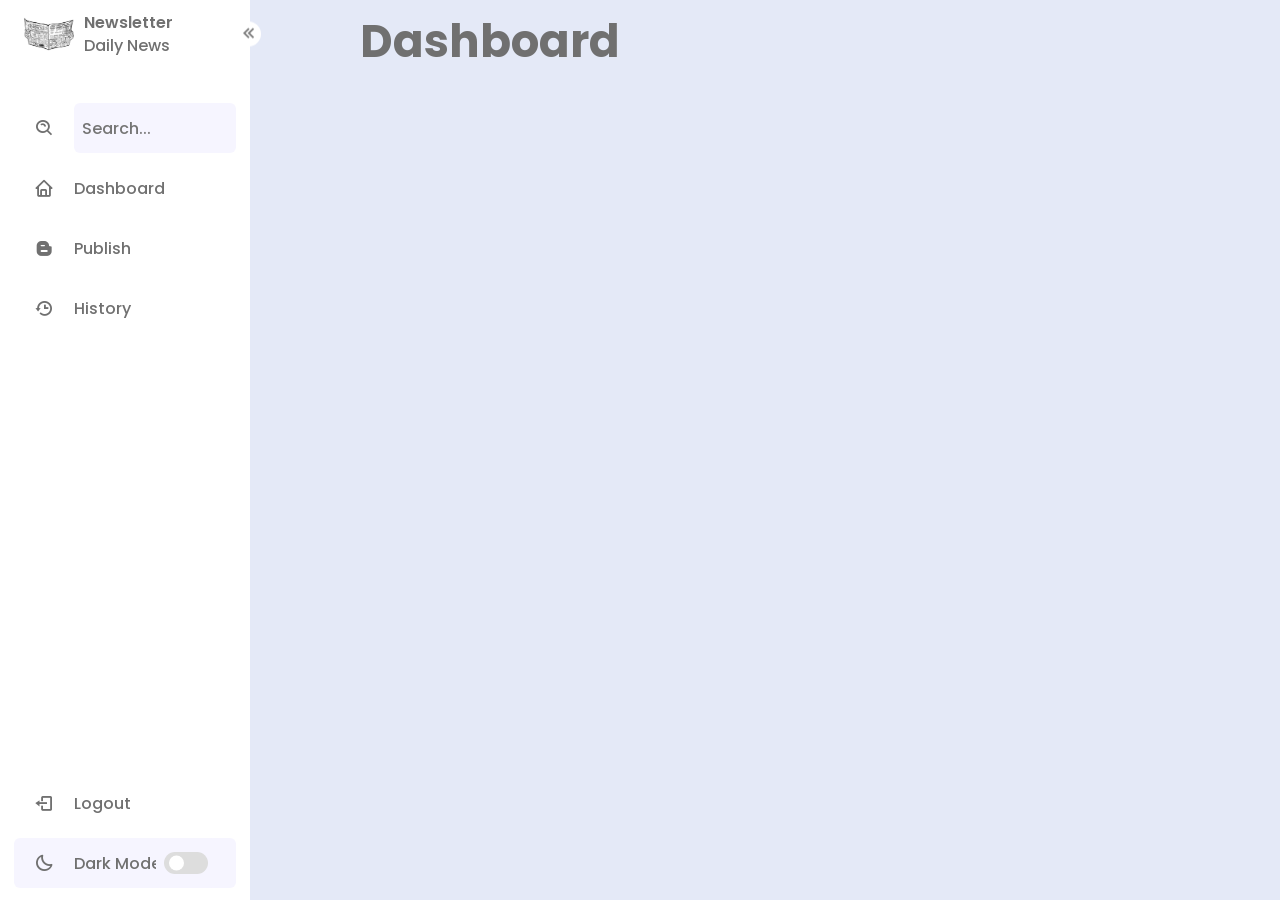
<file: Index.html>
<!DOCTYPE html>
<html lang="en">
<head>
  <meta charset="UTF-8">
  <meta name="viewport" content="width=device-width, initial-scale=1.0">
  <title>News Letter</title>
  <link rel="stylesheet" href="style.css">
  <link rel="icon" href="favicon.ico">
</head>
<body>
  <div id="navbar-container">

  </div> 

<!-- =============== Page Content Here =================== -->
  <section class="Page-content">
    <div class="text">
        <h1 class="title-head"> Dashboard</h1>
    </div>
</section>
<!-- ==================== Ends Here =========================== -->


  <script>
    // Function to load the navbar from an external file
    function loadNavbar() {
      fetch('Navbar.html')
        .then(response => response.text())
        .then(data => {
          document.getElementById('navbar-container').innerHTML = data;
          const body = document.querySelector("body"),
      sidebar = body.querySelector(".sidebar"),
      toggle = body.querySelector(".toggle"),
      searchBtn = body.querySelector(".search-box"),
      modeSwitch = body.querySelector(".toggle-switch"),
      modeText = body.querySelector(".mode-text");


      toggle.addEventListener("click", () =>{
        sidebar.classList.toggle("close");
      });

      modeSwitch.addEventListener("click", () =>{
        body.classList.toggle("dark");

        if(body.classList.contains("dark")){
            modeText.innerText = "Light Mode"
        }else{
            modeText.innerText = "Dark Mode"
        }
      });
        })
        .catch(error => {
          console.error('Error loading navbar:', error);
        });
    }

    // Call the function when the page loads
    window.onload = loadNavbar;
    
   
    
  </script>
</body>
</html>
</file>
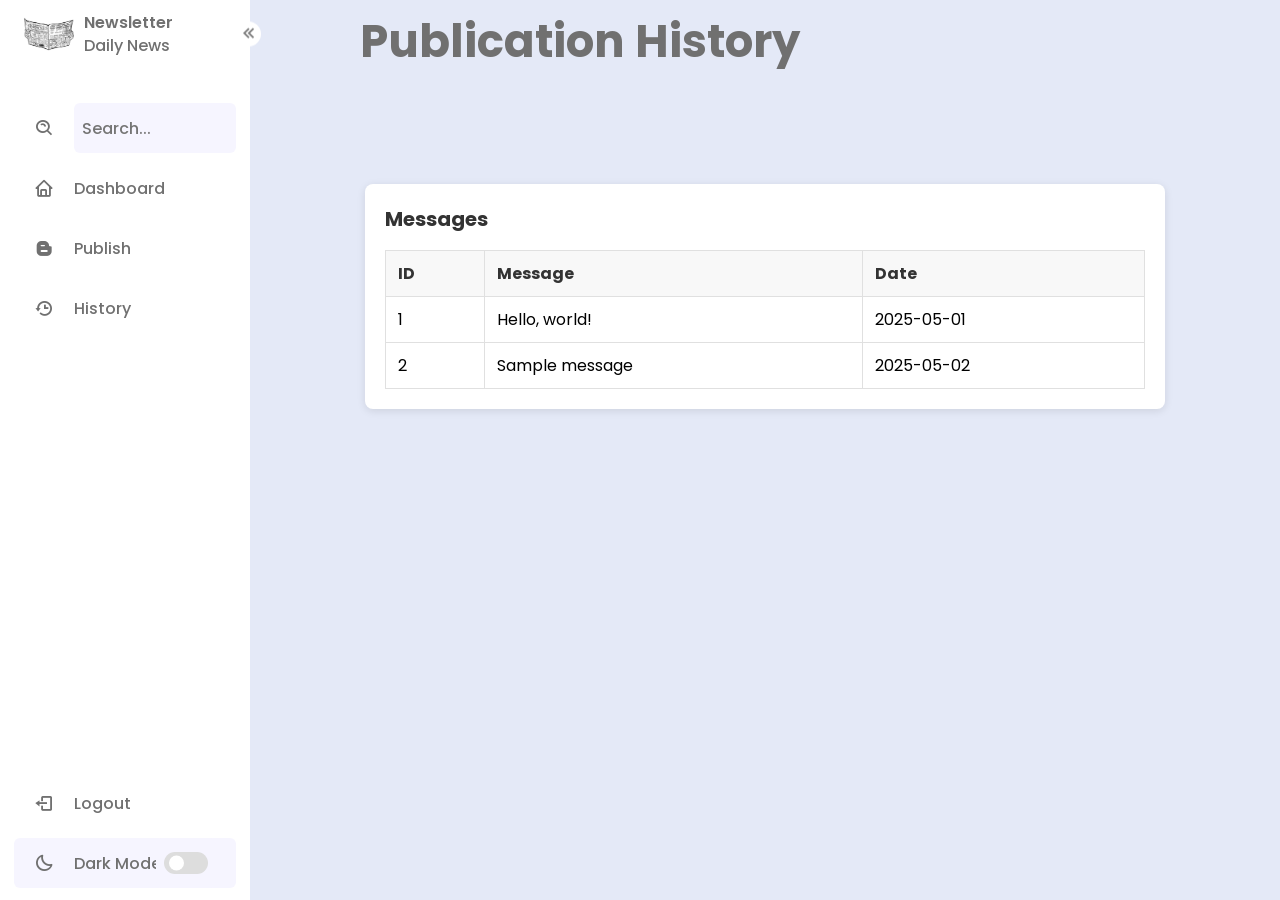
<file: History.html>
<!DOCTYPE html>
<html lang="en">
<head>
  <meta charset="UTF-8">
  <meta name="viewport" content="width=device-width, initial-scale=1.0">
  <title>News Letter</title>
  <link rel="stylesheet" href="style.css">
  <link rel="icon" href="favicon.ico">
</head>
<body>
  <div id="navbar-container">

  </div> 


  
<!-- =============== Page Content Here =================== -->
  <section class="Page-content">
    <div class="text">
        <h1 class="title-head"> Publication History</h1>
    </div>
    <br/>
    <br/>
    <br/>
    <br/>

    <div class="table-container">
      <h2>Messages</h2>
      <table class="classic-table">
        <thead>
          <tr>
            <th>ID</th>
            <th>Message</th>
            <th>Date</th>
          </tr>
        </thead>
        <tbody>
          <tr>
            <td>1</td>
            <td>Hello, world!</td>
            <td>2025-05-01</td>
          </tr>
          <tr>
            <td>2</td>
            <td>Sample message</td>
            <td>2025-05-02</td>
          </tr>
        </tbody>
      </table>
    </div>
</section>
    
</section>
<!-- ==================== Ends Here =========================== -->

  <script>
    // Function to load the navbar from an external file
    function loadNavbar() {
      fetch('Navbar.html')
        .then(response => response.text())
        .then(data => {
          document.getElementById('navbar-container').innerHTML = data;
          const body = document.querySelector("body"),
      sidebar = body.querySelector(".sidebar"),
      toggle = body.querySelector(".toggle"),
      searchBtn = body.querySelector(".search-box"),
      modeSwitch = body.querySelector(".toggle-switch"),
      modeText = body.querySelector(".mode-text");


      toggle.addEventListener("click", () =>{
        sidebar.classList.toggle("close");
      });

      modeSwitch.addEventListener("click", () =>{
        body.classList.toggle("dark");

        if(body.classList.contains("dark")){
            modeText.innerText = "Light Mode"
        }else{
            modeText.innerText = "Dark Mode"
        }
      });
        })
        .catch(error => {
          console.error('Error loading navbar:', error);
        });
    }

    // Call the function when the page loads
    window.onload = loadNavbar;
    
   
    
  </script>
</body>
</html>
</file>
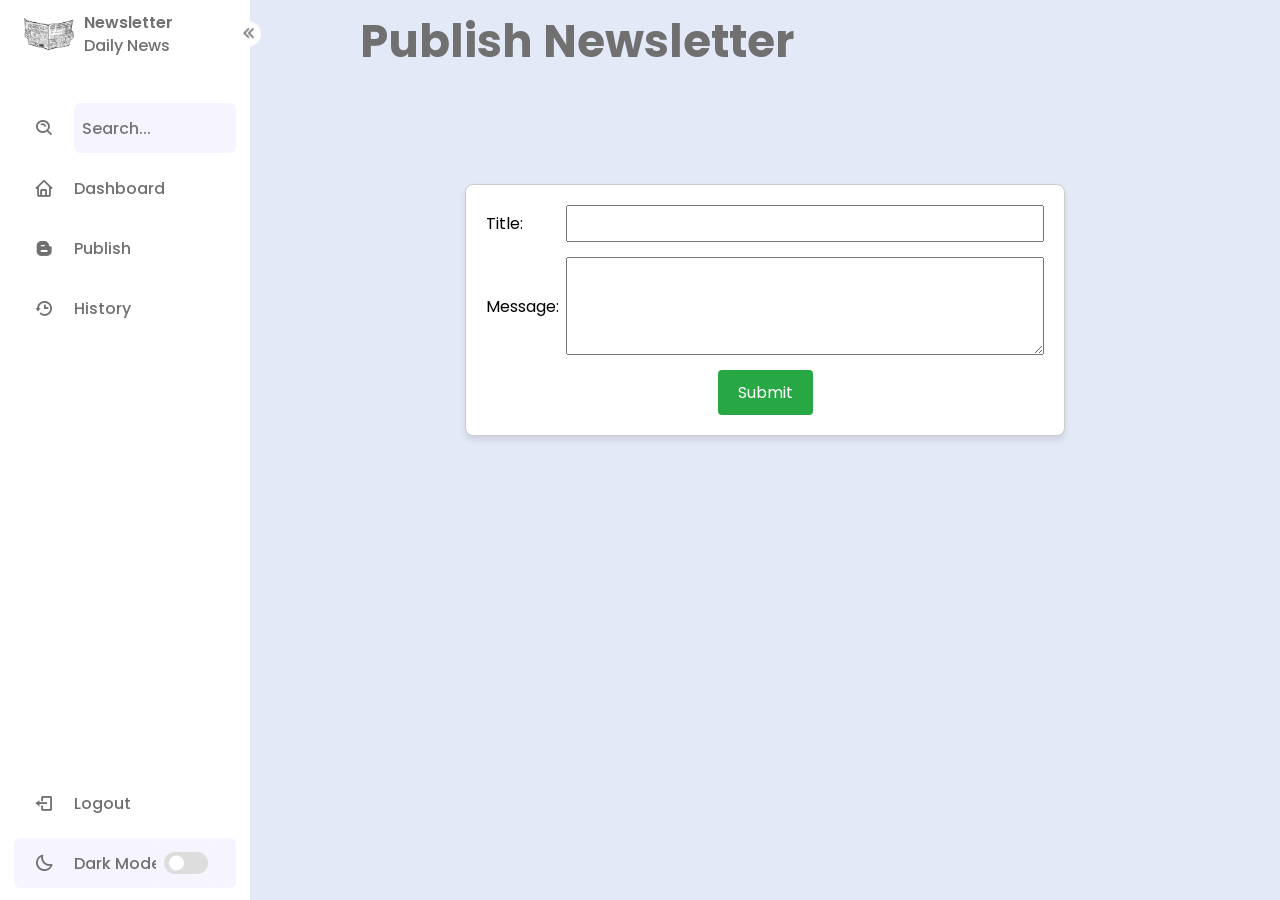
<file: Publish.html>
<!DOCTYPE html>
<html lang="en">
<head>
  <meta charset="UTF-8">
  <meta name="viewport" content="width=device-width, initial-scale=1.0">
  <title>News Letter</title>
  <link rel="stylesheet" href="style.css">
  <link rel="icon" href="favicon.ico">
</head>
<body>
  <div id="navbar-container">
  </div> 



<!-- =============== Page Content Here =================== -->
  <section class="Page-content">
    <div class="text">
        <h1 class="title-head"> Publish Newsletter</h1>
    </div>
    <br/>
    <br/>
    <br/>
    <br/>

    <div class="form-container">
      <form id="messageForm">
        <div class="form-group">
          <label for="title">Title: </label>
          <input type="text" id="title" name="title" required>
        </div>
  
        <div class="form-group">
          <label for="message">Message: </label>
          <textarea id="message" name="message" rows="4" required></textarea>
        </div>
  
        <div class="button-container">
          <button type="submit" class="btn-form">Submit</button>
        </div>
      </form>
    </div>
  
    <div id="toast" class="toast">Message published</div>
</section>
<!-- ==================== Ends Here =========================== -->


  <script>

document.getElementById('messageForm').addEventListener('submit', function(e) {
      e.preventDefault();

      var toast = document.getElementById('toast');
      toast.className = 'toast show';

      setTimeout(function() {
        toast.className = toast.className.replace('show', '');
      }, 3000);
    });
    
    // Function to load the navbar from an external file
    function loadNavbar() {
      fetch('Navbar.html')
        .then(response => response.text())
        .then(data => {
          document.getElementById('navbar-container').innerHTML = data;
          const body = document.querySelector("body"),
      sidebar = body.querySelector(".sidebar"),
      toggle = body.querySelector(".toggle"),
      searchBtn = body.querySelector(".search-box"),
      modeSwitch = body.querySelector(".toggle-switch"),
      modeText = body.querySelector(".mode-text");


      toggle.addEventListener("click", () =>{
        sidebar.classList.toggle("close");
      });

      modeSwitch.addEventListener("click", () =>{
        body.classList.toggle("dark");

        if(body.classList.contains("dark")){
            modeText.innerText = "Light Mode"
        }else{
            modeText.innerText = "Dark Mode"
        }
      });
        })
        .catch(error => {
          console.error('Error loading navbar:', error);
        });
    }

    // Call the function when the page loads
    window.onload = loadNavbar;
  </script>
</body>
</html>
</file>
<file: style.css>
/* Google font import */
@import url('https://fonts.googleapis.com/css2?family=Poppins:wght@300;400;500;600;700&display=swap');

*{
    font-family: "Poppins", sans-serif;
    margin: 0;
    padding:0;
    box-sizing: border-box;
}

:root{
/* ===============  Colors =============== */
--body-color:#E4E9F7;
--sidebar-color: #FFF;
--primary-color: #ba5cfe;
--primary-color-light: #F6F5FF;
--toggle-color: #DDD;
--text-color: #707070;
/* ================ Transition  =============== */
--tran-02: all 0.2s ease;
--tran-03: all 0.3s ease;
--tran-04: all 0.4s ease;
--tran-05: all 0.5s ease;
}

body{
    height: 100vh;
    background-color: var(--body-color);
    transition: var(--tran-05);
}

body.dark{
--body-color:#18191A;
--sidebar-color: #242526;
--primary-color: #3A3B3C;
--primary-color-light: #3A3B3C;
--toggle-color: #FFF;
--text-color: #CCC;
}

/* ============ Sidebar ================= */

.sidebar{
    position: fixed;
    top: 0;
    left: 0;
    height: 100%;
    width: 250px;
    padding: 10px 14px;
    background: var(--sidebar-color);
    transition: var(--tran-05);
    z-index: 100;
}

.sidebar.close{
    width: 88px;
}
/* ============ Re usable CSS =========== */
.sidebar .text{
    font-size: 16px;
    font-weight:500;
    color: var(--text-color);
    transition: var(--tran-03);
    white-space: nowrap;
    opacity: 1;
}

.sidebar.close .text{
    opacity: 0;
}

.sidebar .image{
    min-width: 60px;
    display: flex;
    align-items: center;
    justify-content: center;
}

.sidebar li{
    height: 50px;
    margin-top: 10px;
    list-style: none;
    display:flex;
    align-items: center;

}

.sidebar li .icon{
    display:flex;
    align-items: center;
    justify-content: center;
    min-width: 60px;
    font-size: 20px;
}

.sidebar li .icon,
.sidebar li .text{
    color:var(--text-color);
    transition: var(--tran-02);
}

.sidebar header{
    position: relative;
}

.sidebar .image-text img{
width:70px;
border-radius: 6px;
}

.sidebar header .image-text{
    display: flex;
    align-items: center;
}

header .image-text .header-text{
    display: flex;
    flex-direction: column;
}

.header-text .name{
    font-weight: 600;
}
.header-text .profession{
    margin-top: -2px;
}

.sidebar header .toggle{
    position: absolute;
    top: 50%;
    right: -25px;
    transform: translateY(-50%) rotate(180deg);
    height: 25px;
    width: 25px;
    background:var(--sidebar-color);
    display: flex;
    align-items: center;
    justify-content: center;
    border-radius: 50%;
    color: grey;
    font-size: 22px;
    transition: var(--tran-03);
}

.sidebar.close header .toggle{
    transform: translateY(-50%);
}

body.dark header .toggle{
    color: var(--text-color);
}

.sidebar .menu{
    margin-top: 35px;
}

.sidebar .search-box{
    background: var(--sidebar-color);
    border-radius: 6px;
    transition: var(--tran-05);

}

.search-box input{
    height: 100%;
    width: 100%;
    outline: none;
    border: none;
    border-radius: 6px;
    font-size: 16px;
    font-weight: 500;
    background: var(--primary-color-light);
    transition: var(--tran-05);
}

.sidebar li a{
    height: 100%;
    width: 100%;
    display: flex;
    align-items: center;
    text-decoration: none;
    border-radius: 6px;
    transition: var(--tran-04);
}

.sidebar li a:hover .icon,
.sidebar li a:hover .text{
    color: var(--primary-color);
}

body.dark .sidebar li a:hover .icon,
body.dark .sidebar li a:hover .text{
    color: var(--text-color);
}

.sidebar .menu-bar{
    height: calc(100% - 50px);
    display: flex;
    flex-direction: column;
    justify-content: space-between;
}

.menu-bar .mode{
    position: relative;
    background: var(--primary-color-light);
    border-radius: 6px;
}

.menu-bar .mode .moon-sun{
    height: 50px;
    width: 60px;
    display: flex;
    align-items: center;
}

.menu-bar .mode i{
    position: absolute;
    transition: var(--tran-03);
}

.menu-bar .mode i.sun{
    opacity: 0;
}

body.dark .menu-bar .mode i.sun{
    opacity: 1;
}

body.dark .menu-bar .mode i.moon{
    opacity: 0;
}

.menu-bar .mode .toggle-switch{
    position: absolute;
    right:20px;
    display: flex;
    align-items: center;
    justify-content: center;
    height: 100%;
    min-width: 60px;
    cursor: pointer;
    border-radius: 6px;
    background: var(--primary-color-light);
    transition: var(--tran-05);
}

.toggle-switch .switch{
    position: relative;
    height: 22px;
    width: 44px;
    border-radius: 25px;
    background: var(--toggle-color);

}

.switch::before{
    content: '';
    position: absolute;
    height: 15px;
    width: 15px;
    border-radius: 50%;
    top: 50%;
    left: 5px;
    transform: translateY(-50%);
    background: var(--sidebar-color);
    transition: var(--tran-03);
}

body.dark .switch::before{
    left: 24px;
}

.Page-content{
    position: relative;
    height: 100vh;
    left: 250px;
    width: calc(100% - 250px);
    background: var(--body-color);
    transition: var(--tran-05);
}

.Page-content .text{
    font-size: 30px;
    font-weight: 500;
    color: var(--text-color);
    padding: 8px 40px;
}

.side.close ~ .Page-content{
    left: 88px;
    width: calc(100% - 88px);
}

.title-head{
    position: relative;
    align-items: center;
    padding-left: 70px;
}

.form-container {
    margin-top: 100px;
    width: 600px;
    margin: 0 auto;
    padding: 20px;
    border: 1px solid #ccc;
    border-radius: 8px;
    box-shadow: 0 4px 6px rgba(0, 0, 0, 0.1);
    background-color: #fff;
  }

  .toast {
    visibility: hidden;
    min-width: 250px;
    margin-left: -125px;
    background-color: #4CAF50;
    color: #fff;
    text-align: center;
    border-radius: 2px;
    padding: 16px;
    position: fixed;
    z-index: 1;
    left: 50%;
    bottom: 30px;
    font-size: 17px;
  }

  .toast.show {
    visibility: visible;
    animation: fadein 0.5s, fadeout 0.5s 2.5s;
  }

  .form-group {
    display: flex;
    align-items: center;
    margin-bottom: 15px;
  }

  .form-group label {
    width: 70px;
    margin-right: 10px;
  }

  .form-group input,
  .form-group textarea {
    flex: 1;
    padding: 6px;
    font-size: 14px;
  }

  .button-container {
    text-align: center;
  }

  .btn-form{
    background-color: #28a745;
    border: none;
    color: white;
    padding: 10px 20px;
    text-align: center;
    font-size: 16px;
    border-radius: 4px;
    cursor: pointer;
    transition: background-color 0.3s ease;
  }

  .btn-form:hover {
    background-color: #218838;
  }

  /* ======================================= History ====================================== */

  .table-container {
    background-color: #fff;
    padding: 20px;
    margin: auto;
    max-width: 800px;
    border-radius: 8px;
    box-shadow: 0 2px 8px rgba(0, 0, 0, 0.1);
    overflow-x: auto;
  }
  
  .table-container h2 {
    margin-bottom: 16px;
    font-size: 20px;
    color: #333;
  }
  
  .classic-table {
    width: 100%;
    border-collapse: collapse;
    min-width: 500px;
  }
  
  .classic-table th,
  .classic-table td {
    border: 1px solid #e0e0e0;
    padding: 10px 12px;
    text-align: left;
  }
  
  .classic-table th {
    background-color: #f8f8f8;
    color: #333;
    font-weight: bold;
  }
</file>
